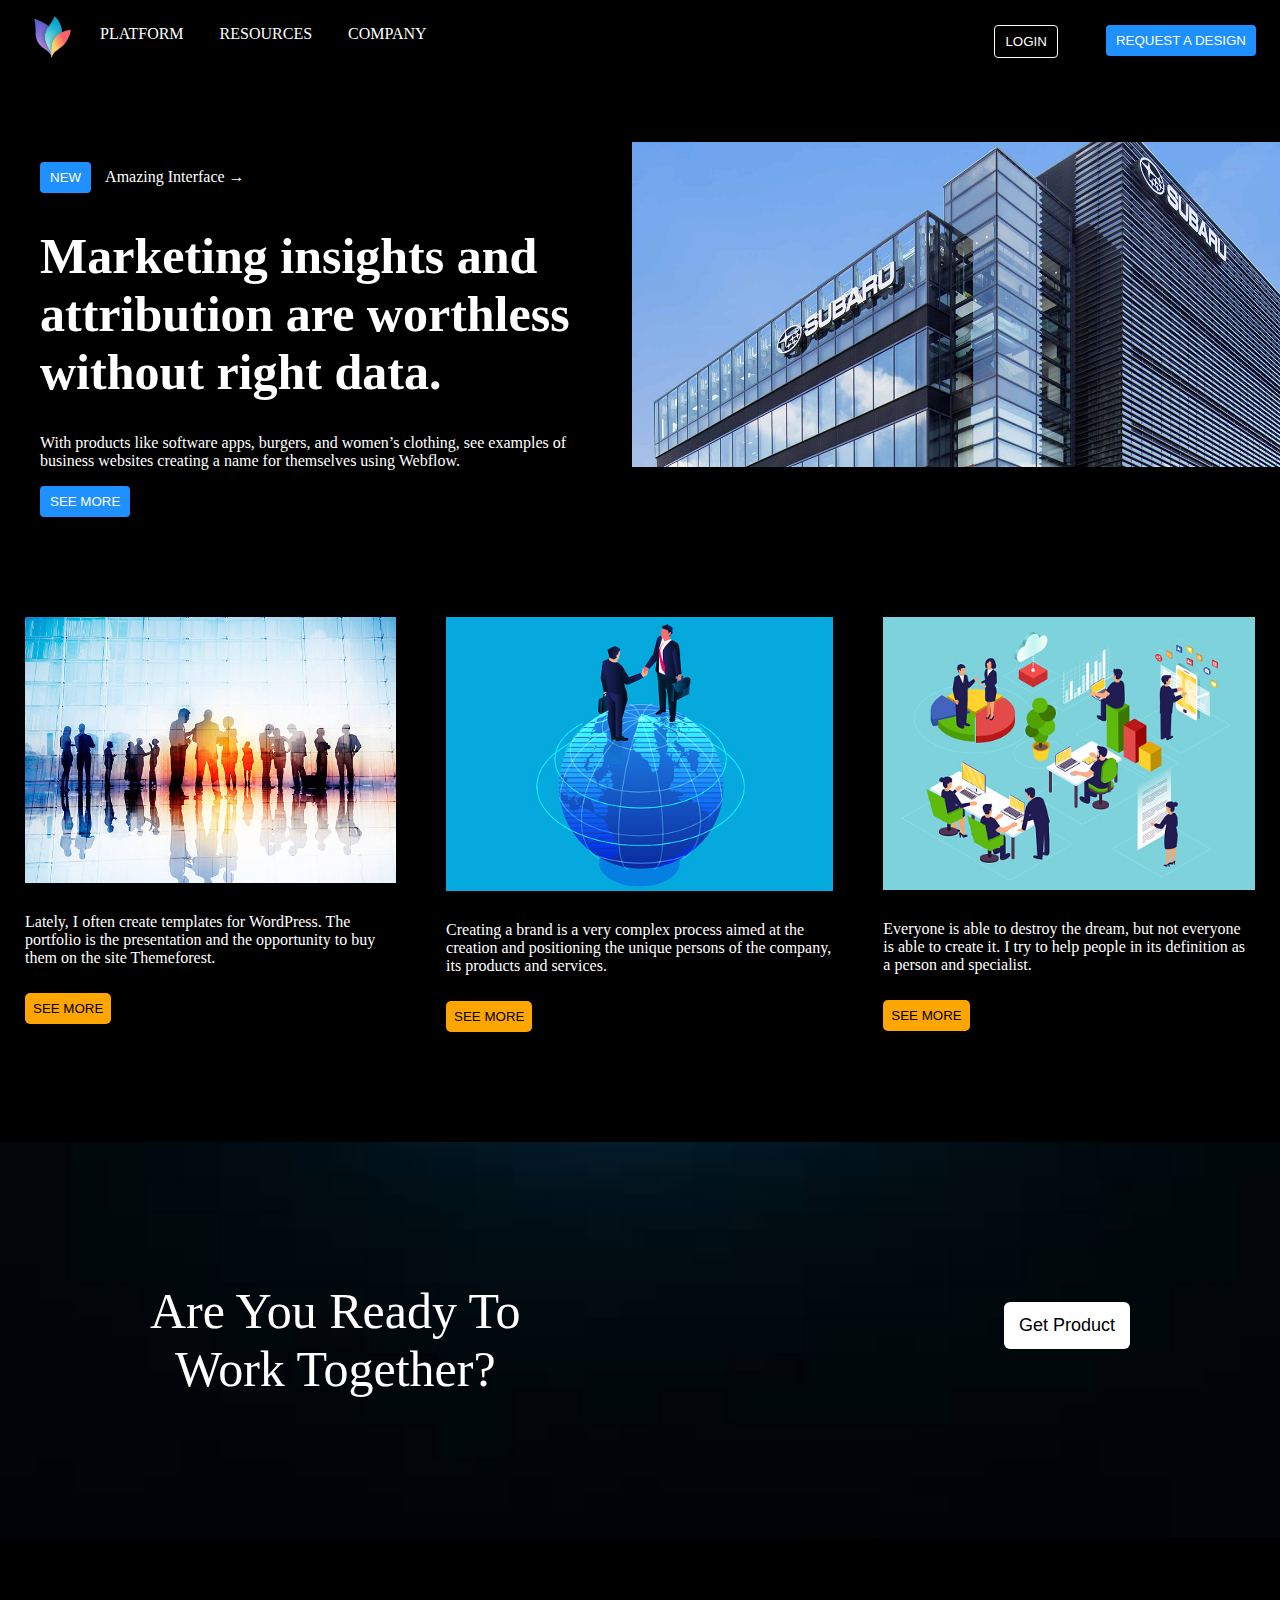
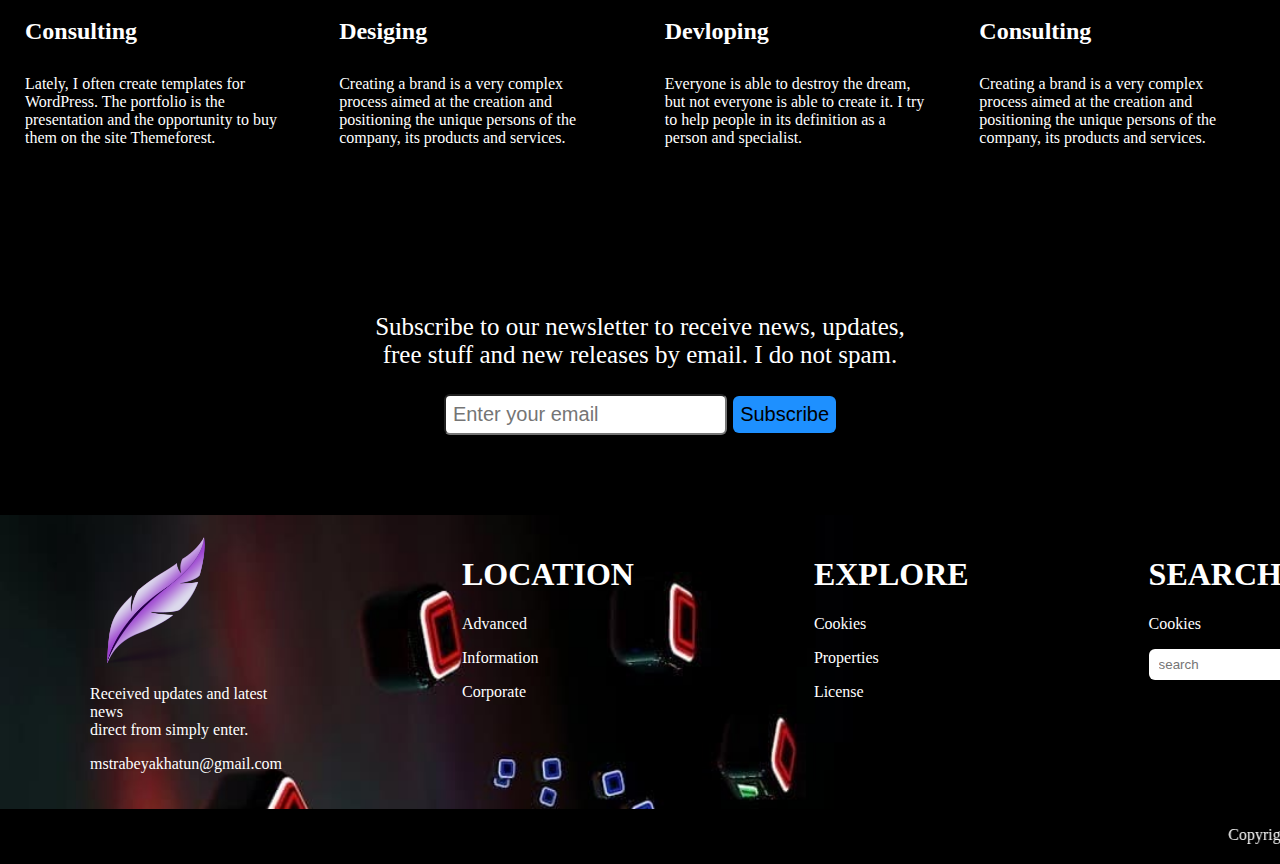
<file: Business/index.html>
<!DOCTYPE html>
<html>
<head>
	<meta name="viewport" content="width=device-width, initial-scale=1.0"> 
	<title>Business Website</title>
	<link rel="icon" type="image/x-icon" href="images/icon.jpg">
	<link rel="stylesheet" type="text/css" href="custom.css">
</head>
<body>
	<!--Menu start-->
	<section>
		<div class="navbar">
			<ul>
				<li><img src="images/logo-2.png"></li>
				<li><a href="all html file/resources.html" target="_blank">PLATFORM</a></li>
				<li><a href="all html file/resources.html" target="_blank">RESOURCES</a></li>
				<li><a href="all html file/company.html" target="_blank">COMPANY</a></li>
				<div class="input">
					<li class="submit"><a href="#"><input type="submit" name="" value="LOGIN"></a></li>
					<li><a href="#"><input type="button" name="" value="REQUEST A DESIGN"></a></li>
				</div>
			</ul>
		</div>
	</section>
	<!--Menu End-->
	<!--Home section start-->
	<section style="padding-top: 8%;">
		<div class="container">
			<div class="home-section">
				<div class="home-text" id="home-content">
					<input type="button" value="NEW">
					<a href="#"> Amazing Interface &#8594</a>
					<h1>Marketing insights and attribution are worthless<br> without right data.</h1>
					<p>With products like software apps, burgers, and women’s clothing, see examples of business websites creating a name for themselves using Webflow.</p>
					<input type="button" value="SEE MORE">
				</div>
				<div class="home-img" id="home-content">
					<img src="images/home-img.jpg">
				</div>
			</div>
		</div>
	</section>
	<!--Home section end-->
	<!--About section Start-->
	<section>
		<div class="container">
			<article class="all-article">
				<article class="article-content">
					<img src="images/2.jpg">
					<p>Lately, I often create templates for WordPress. The portfolio is the presentation and the opportunity to buy them on the site Themeforest.</p>
					<input type="button" name="" value="SEE MORE">
				</article>
				<article class="article-content">
					<img src="images/ist.jpg">
					<p>Creating a brand is a very complex process aimed at the creation and positioning the unique persons of the company, its products and services.</p>
					<input type="button" name="" value="SEE MORE">
				</article>
				<article class="article-content">
					<img src="images/img.jpg">
					<p>Everyone is able to destroy the dream, but not everyone is able to create it. I try to help people in its definition as a person and specialist.</p>
					<input type="button" name="" value="SEE MORE">
				</article>
			</article>
		</div>
	</section>
	<!--About section end-->
	<!--Blog Section Start-->
	<section>
		<div class="container">
			<div class="blog">
				<div class="blog-content">
					<p>Are You Ready To <br>Work Together?</p>
				</div>
				<div class="blog-input">
					<input type="button" name="" value="Get Product">
				</div>
			</div>
		</div>
	</section>
	<!--Blog section end-->
	<!--Service section Start-->
	<section>
		<div class="container">
			<article class="all-article">
				<article class="article-content">
					<h2>Consulting</h2>
					<p>Lately, I often create templates for WordPress. The portfolio is the presentation and the opportunity to buy them on the site Themeforest.</p>
				</article>
				<article class="article-content">
					<h2>Desiging</h2>
					<p>Creating a brand is a very complex process aimed at the creation and positioning the unique persons of the company, its products and services.</p>
				</article>
				<article class="article-content">
					<h2>Devloping</h2>
					<p>Everyone is able to destroy the dream, but not everyone is able to create it. I try to help people in its definition as a person and specialist.</p>
				</article>
				<article class="article-content">
					<h2>Consulting</h2>
					<p>Creating a brand is a very complex process aimed at the creation and positioning the unique persons of the company, its products and services.</p>
				</article>
			</article>
		</div>
	</section>
	<!--Service section end-->
	<!--Contact section start-->
	<section>
		<div class="container">
			<div class="contact-section">
				<p>Subscribe to our newsletter to receive news, updates, <br>free stuff and new releases by email. I do not spam.</p>
				<input type="text" name="" value="" placeholder="Enter your email">
				<a href="#"><input type="button" value="Subscribe"></a>
			</div>
		</div>
	</section>
	<!--Contact section end-->
	<!--footer section start-->
	<section>
		<div class="container">
			<div class="footer-section">
				<div id="footer-content">
					<img src="images/icon.jpg">
					<p>Received updates and latest news<br> direct from simply enter.</p>
					<p class="email">mstrabeyakhatun@gmail.com</p>
				</div>
				<div id="footer-content">
					<h1>LOCATION</h1>
					<p class="text1">Advanced</p>
					<p class="text1">Information</p>
					<p class="text1">Corporate</p>
				</div>
				<div id="footer-content">
					<h1>EXPLORE</h1>
					<p class="text1">Cookies</p>
					<p class="text1">Properties</p>
					<p class="text1">License</p>
				</div>
				<div id="footer-content">
					<h1>SEARCH</h1>
					<p class="text1">Cookies</p>
					<input type="search" name="" placeholder="search">
				</div>
			</div>
			<div class="end-design">
				<p><marquee>Copyright&#169 by 2012-2020 | Powered by Mst Rabeya Khatun | Powered by My Theme | All Right reserved | &#128151</marquee></p>
			</div>
		</div>
	</section>
	<!--footer section end-->
</body>
</html>
</file>
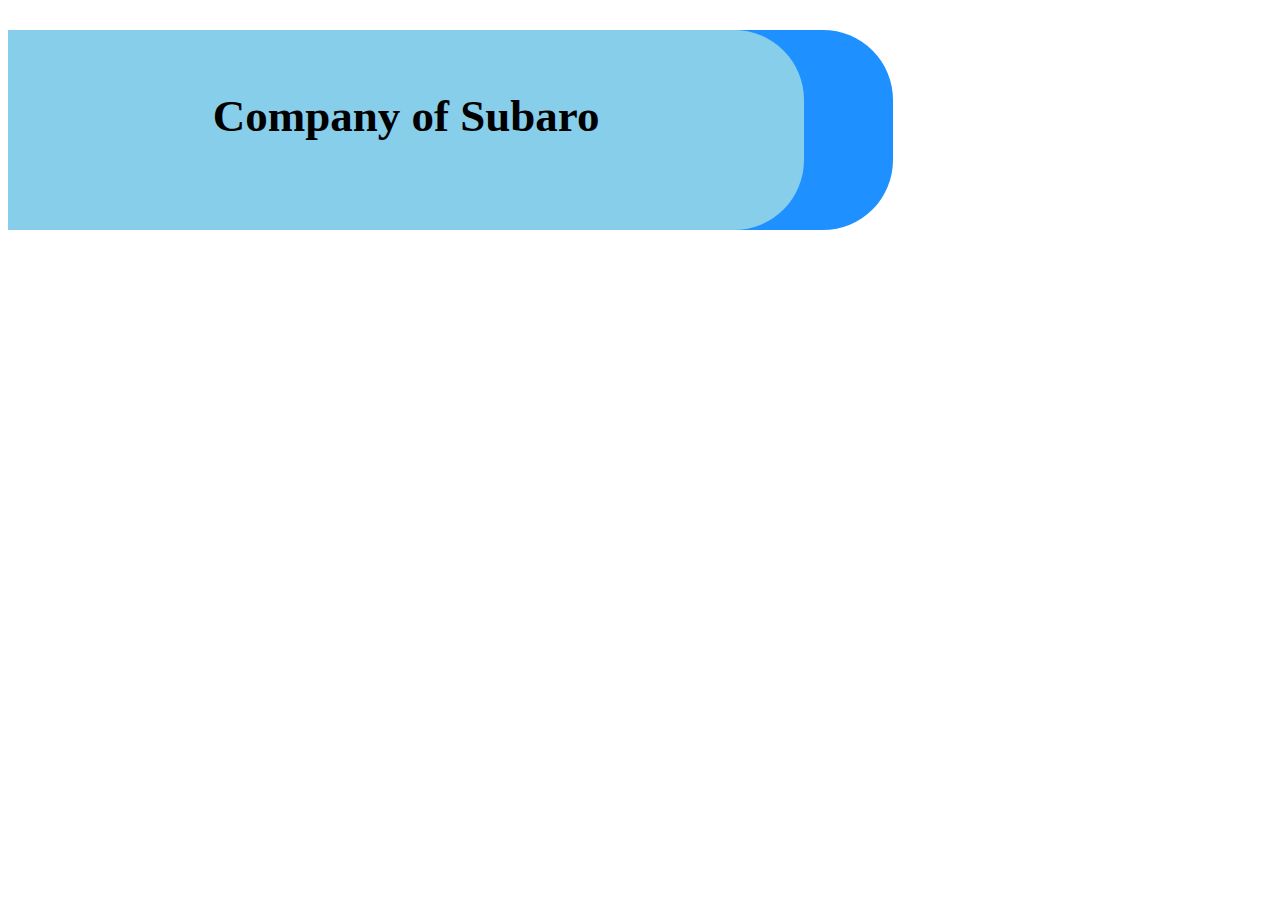
<file: Business/all html file/company.html>
<!DOCTYPE html>
<html>
<head>
	<title>Company</title>
	<link rel="stylesheet" type="text/css" href="../all css file/company.css">
</head>
<body>
	<!--service section Start-->
	<section>
		<div class="container">
			<div class="service-section">
				<div class="service-content">
					<h1>Company of Subaro</h1>
				</div>
			</div>
		</div>
	</section>
	<!--service section end-->

</body>
</html>
</file>
<file: Business/custom.css>
body{
	margin: 0;
	background: black;
}
img{
	width: 100%;
}
/*-Navbar start-*/
.navbar{
	position: fixed;
	background: black;
	width: 100%;
	top: 0;
}
.navbar img{
	width: 62px;
	padding-top: 5px;
}
.navbar ul{
	list-style-type: none;
	overflow: hidden;
	margin: 0;
	padding: 0 0 0 20px;
}
.navbar ul li{
	float: left;
}
.navbar li a{
	text-decoration: none;
	color: white;
	padding: 25px 18px;
	display: block;
}
.navbar li a:hover{
	background: dodgerblue;
}
.input{
	float: right;
	margin: 0;
	padding: 0;
}
.input .submit input{
	border: 1px solid white;
	background: black;
}
.input input{
	margin: 0 6px;
	padding: 8px 10px;
	color: white;
	background: dodgerblue;
	border: none;
	border-radius: 4px;
}
/*-Navbar End-*/
/*home section start--*/
.home-section{
	display: flex;
	padding: 40px 0;
}
.home-text{
	color: white;
	padding: 20px 30px 0px 40px;
}
.home-text a{
	text-decoration: none;
	color: white;
	padding-left: 10px;
}
.home-text h1{
	font-size: 50px;
}
.home-text input{
	border: none;
	background: dodgerblue;
	color: white;
	padding: 8px 10px;
	border-radius: 4px;
}
.home-content img{
}
/*- home section end-*/
/*- about section start-*/
.all-article{
	display: flex;
	color: white;
	padding: 35px 0;
}
.all-article p{
	padding: 10px 0;
}
.article-content{
	padding: 25px;
}
.article-content input{
	padding: 8px;
	background: orange;
	border: none;
	border-radius: 5px;
}
.article-content input:hover{
	background: white;
	border: none;
	border-radius: 5px;
}
/*- about section end-*/

.blog{
	background: url(images/p.jpg);
	background-size: 100% 100%;
	margin-top: 50px;
	overflow: hidden;
	text-align: center;
	color: white;
}
.blog-content{
	font-size: 50px;
	padding: 90px 0 90px 150px;
	float: left;
}
.blog-input input{
	float: right;
	margin: 160px 150px 0 0;
	padding: 13px 15px;
	font-size: 18px;
	background: white;
	border: none;
	border-radius: 6px;
}
.blog-input input:hover{
	color: white;
	background: blue;
}
/*- contact section start-*/
.contact-section{
	text-align: center;
	color: white;
	font-size: 25px;
	margin: 80px 0;
}
.contact-section input{
	font-size: 20px;
	padding: 7px;
	border-radius: 6px;
}
.contact-section a input{
	background: dodgerblue;
	border: none;
}
/*- contact section end-*/
/*- footer section start-*/
.footer-section{
	display: flex;
	color: white;
	background: url(images/j.jpg);
	background-size: cover;
}
.footer-section img{
	width: 130px;
}
#footer-content{
	padding: 20px 90px;
}
#footer-content .text1:hover{
	padding-left: 9px;
	color: dodgerblue;
}
#footer-content input{
	padding: 8px 10px;
	border-radius: 6px;
	border: none;
}
.end-design{
	color: white;
}
/*- footer section end-*/
</file>
<file: Business/all css file/company.css>
/*- service section start-*/
.service-section{
	background: dodgerblue;
	width: 70%;
	height: 200px;
	border-radius: 0 70px 70px 0;
	text-align: center;
}
.service-content{
	background: skyblue;
	height: 200px;
	width: 90%;
	border-radius: 0 70px 70px 0;
}
.service-content h1{
	font-size: 45px;
	padding-top: 60px;
}
/*- Service section end-*/
</file>
